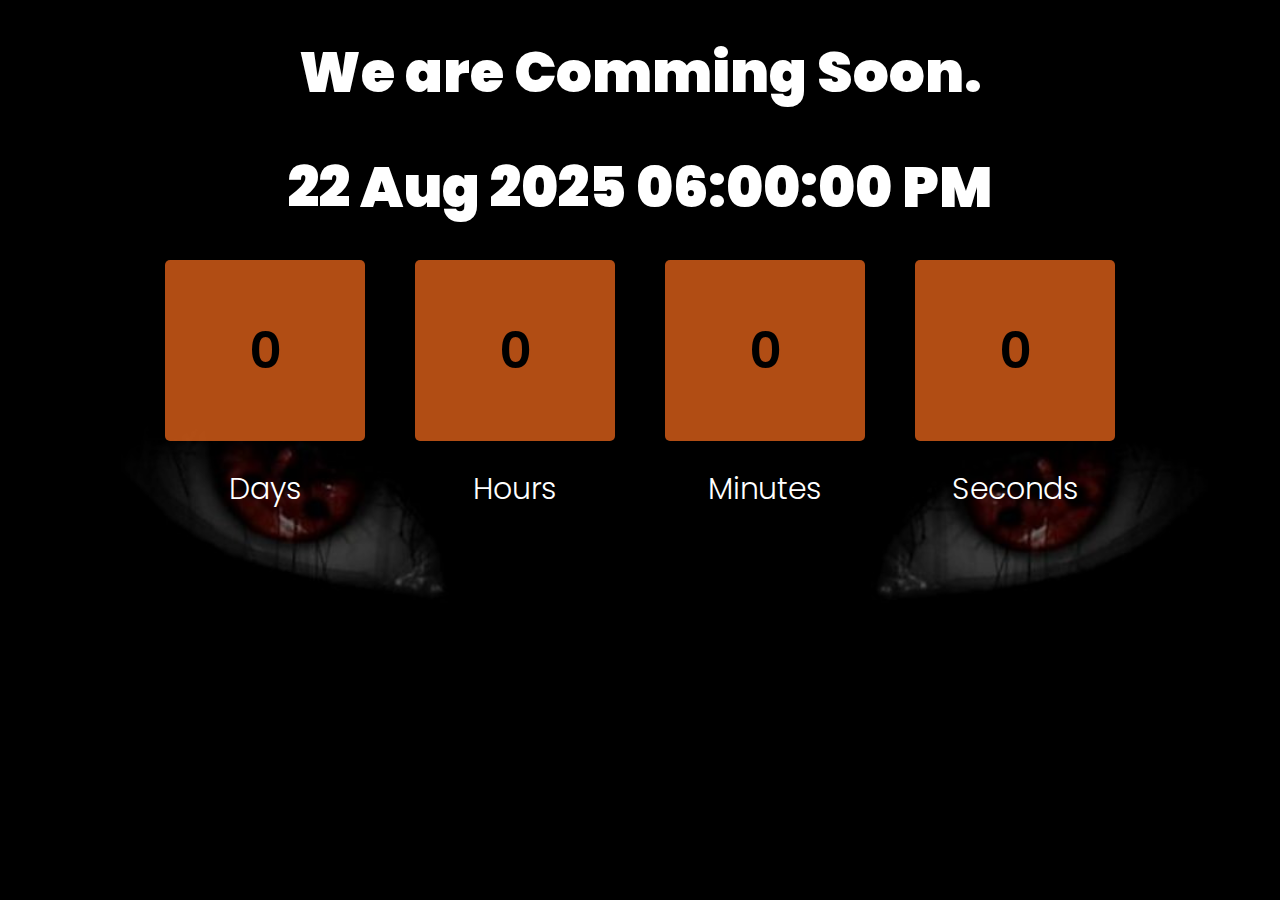
<file: 1.countdown Timer/index.html>
<!DOCTYPE html>
<html lang="en">
<head>
    <meta charset="UTF-8">
    <meta name="viewport" content="width=device-width, initial-scale=1.0">
    <title>Document</title>
    <link rel="stylesheet" href="css/custom.css">
</head>
<body>
    <div class="main">
        <div class="overlay">
            <div class="title">We are Comming Soon.</div>
            <div class="title" id="end-date">20 March 2025 10:00:00 PM</div>
            <div class="col">
                <div>
                    <input type="text" readonly value="0">
                    <br/>
                    <br/>
                    <label for="">Days</label>
                </div>
                <div>
                    <input type="text" readonly value="0">
                    <br/>
                    <br>
                    <label for="">Hours</label>
                </div>
                <div>
                    <input type="text" readonly value="0">
                    <br/>
                    <br>
                    <label for="">Minutes</label>
                </div>
                <div>
                    <input type="text" readonly value="0">
                    <br/>
                    <br>
                    <label for="">Seconds</label>
                </div>
            </div>
        </div>
    </div>
    <script src="js/app.js"></script>
</body>
</html>
</file>
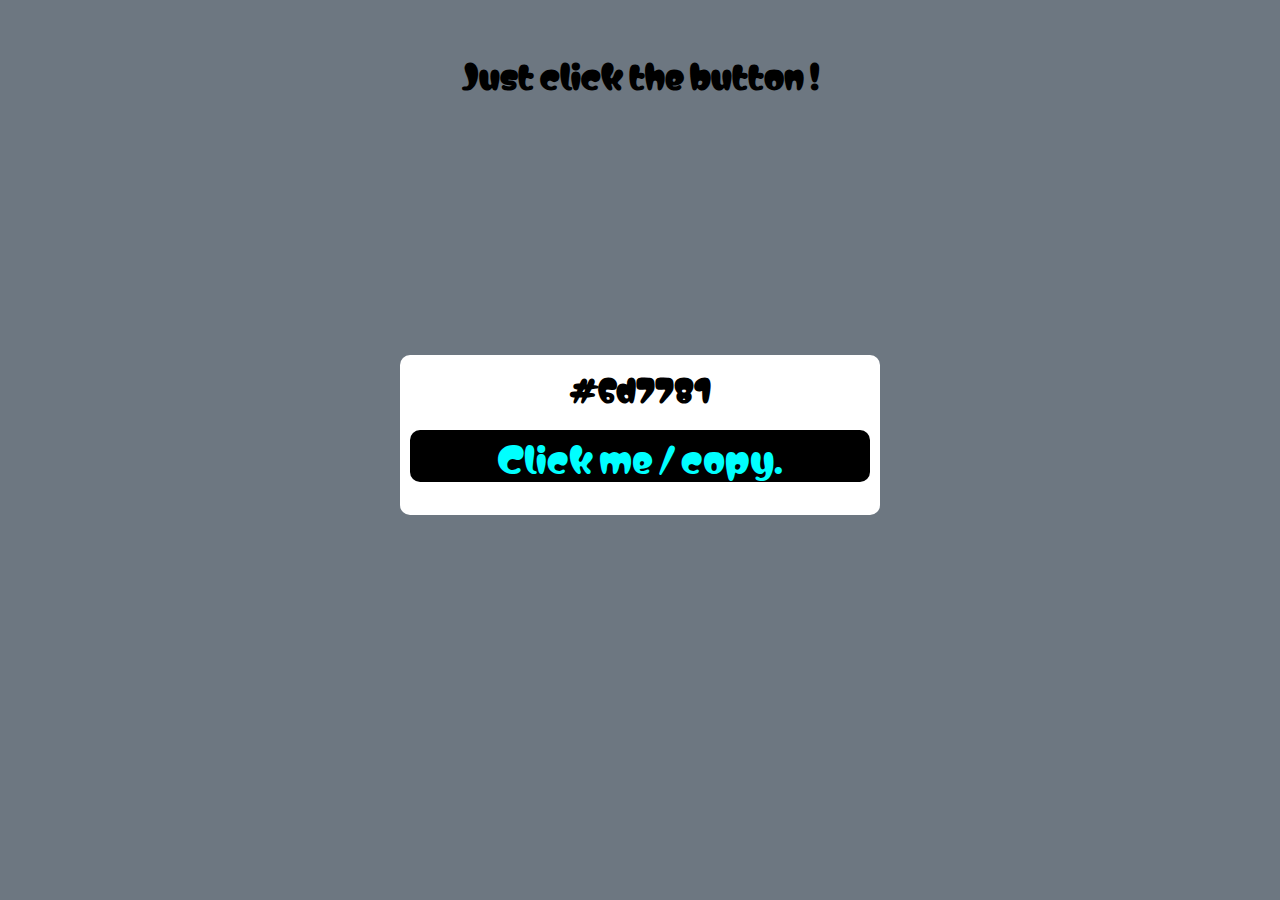
<file: 2.Random Color Generation/index.html>
<!DOCTYPE html>
<html lang="en">
<head>
    <meta charset="UTF-8">
    <meta name="viewport" content="width=device-width, initial-scale=1.0">
    <title>Document</title>
    <link rel="stylesheet" href="css/custom.css">
</head>
<body>
    <h1>Just click the button !</h1>
    <div class="main">
        <div class="container">
            <h2 id = "color-code">#fff</h2>
            <button id="btn">Click me / copy.</button>
        </div>
    </div>
    <script src="js/App.js"></script>
</body>
</html>
</file>
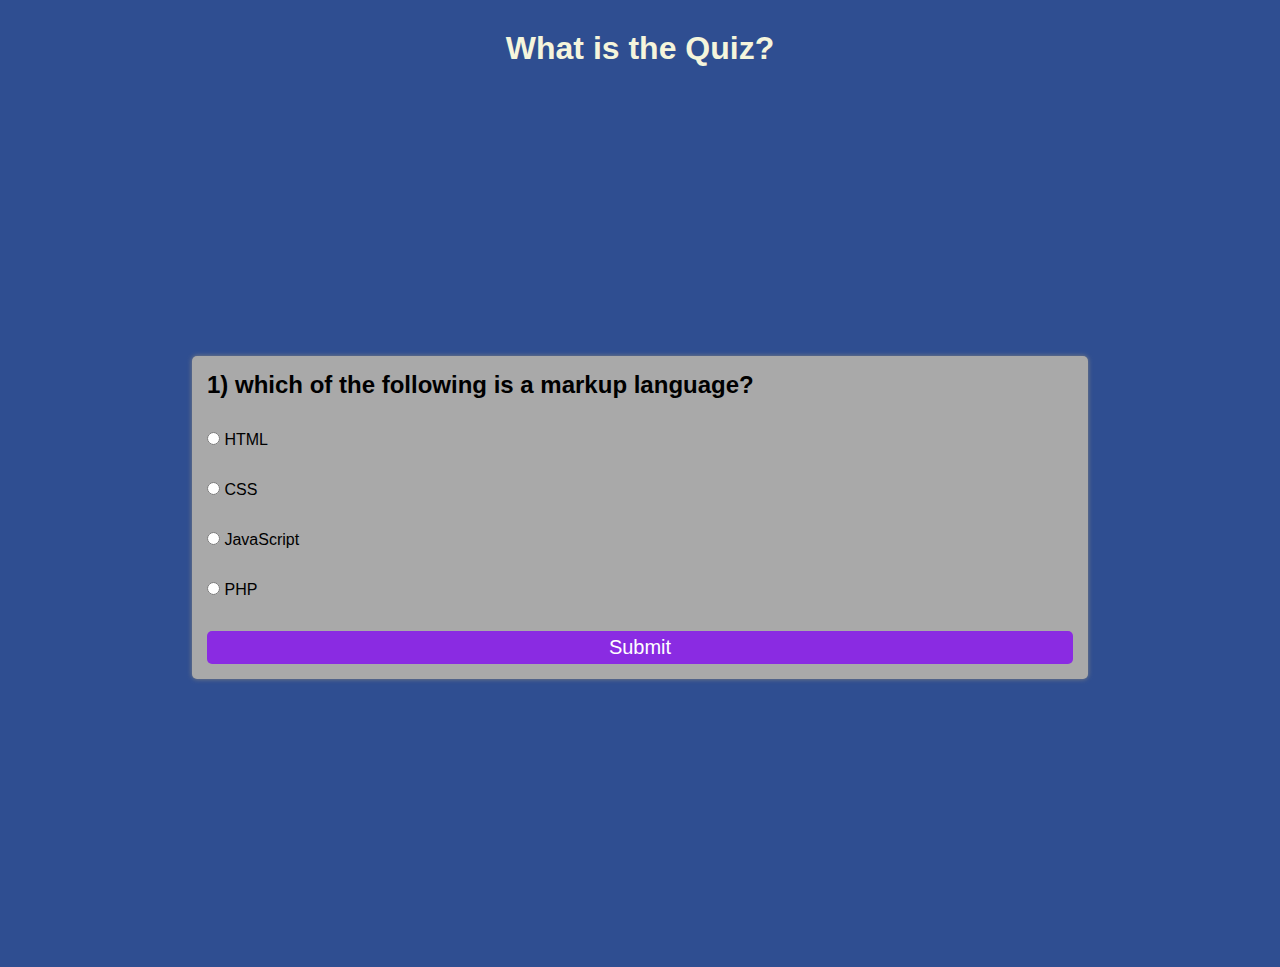
<file: 3.Quiz App JavaScript/index.html>
<!DOCTYPE html>
<html lang="en">
<head>
    <meta charset="UTF-8">
    <meta name="viewport" content="width=device-width, initial-scale=1.0">
    <title>Document</title>
    <link rel="stylesheet" href="css/custom.css">
</head>

<body>
    <h1>What is the Quiz?</h1>
    <div class="main">
        <div class ="box" id="boxId">
            <h2 id="quesBox">This is the dummy question?</h2>
            <div class="row">
                <input class="options" id="option1" type="radio" value="a" name="option">
                <label for="option1">Option 1</label>
            </div>
            <div class="row">
                <input class="options" id="option2" type="radio" value="b" name="option">
                <label for="option2">Option 2</label>
            </div>
            <div class="row">
                <input class="options" id="option3" type="radio" value="c" name="option">
                <label for="option3">Option 3</label>
            </div>
            <div class="row">
                <input class="options" id="option4" type="radio" value="d" name="option">
                <label for="option4">Option 4</label>
            </div>
            <button class="btn" onclick="submitQuiz()">
                Submit
            </button>
        </div>

    </div>
    <script src="js/App.js"></script>
</body>
</html>
</file>
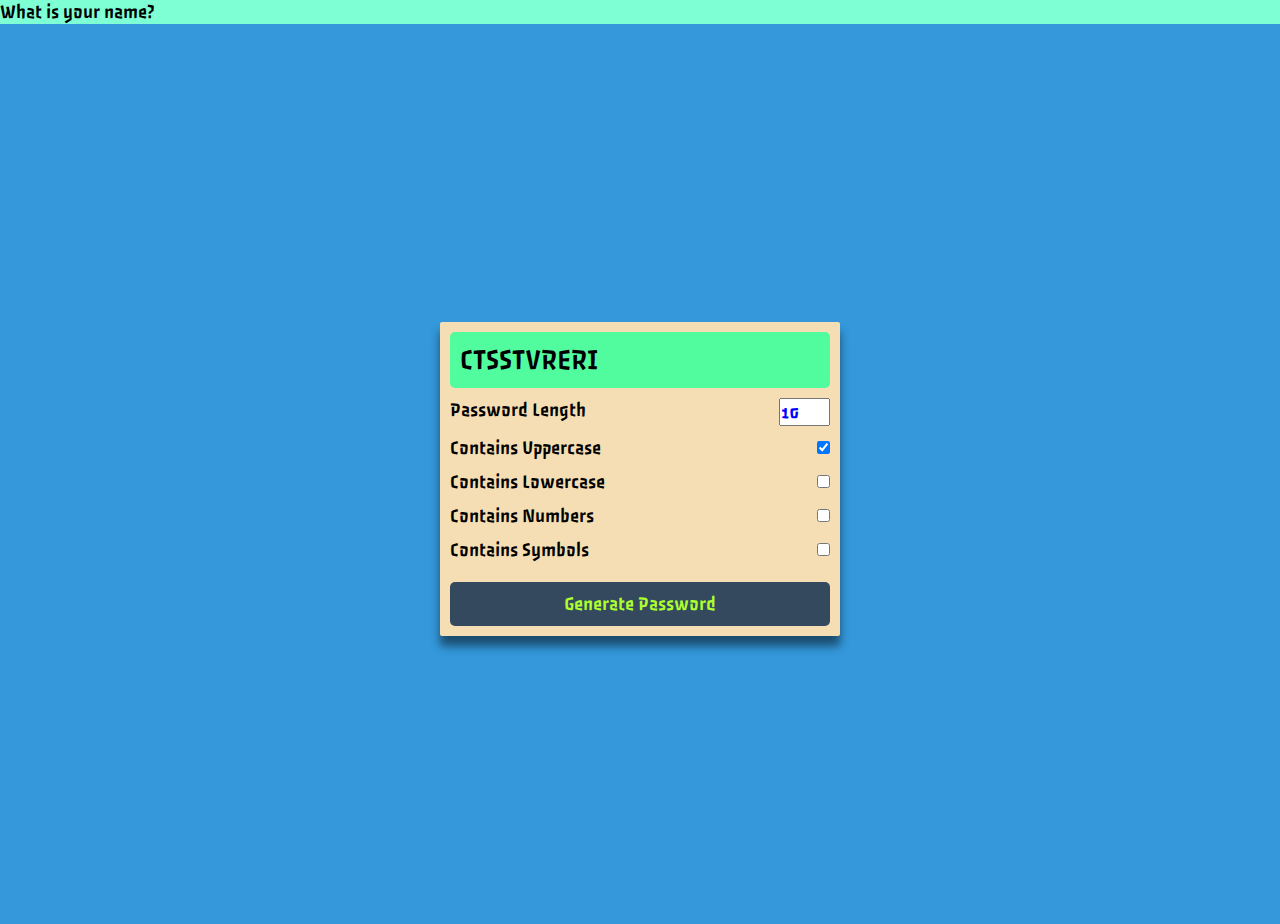
<file: 4.Password Generator/index.html>
<!DOCTYPE html>
<html lang="en">
<head>
    <meta charset="UTF-8">
    <meta name="viewport" content="width=device-width, initial-scale=1.0">
    <title>Document</title>
    <link rel="stylesheet" href="css/custom.css">
</head>
<body>
    <h1>What is your name?</h1>
    <div class="main">
        <div class="box">
            <span id="pass-box">Password will show up here.</span>
            <div class="row">
                <div class="left">
                    Password Length
                </div>
                <div class="right">
                    <input type="Number" name="" id="total-char" max="30" min="2" value="10" />
                </div>
            </div>
            <div class="row">
                <div class="left">
                    Contains Uppercase
                </div>
                <div class="right">
                    <input type="checkbox" name="" id="upper-case" checked />
                </div>
            </div>
            <div class="row">
                <div class="left">
                    Contains Lowercase
                </div>
                <div class="right">
                    <input type="checkbox" name="" id="lower-case" />
                </div>
            </div>
            <div class="row">
                <div class="left">
                    Contains Numbers
                </div>
                <div class="right">
                    <input type="checkbox" name="" id="numbers" />
                </div>
            </div>
            <div class="row">
                <div class="left">
                    Contains Symbols
                </div>
                <div class="right">
                    <input type="checkbox" name="" id="symbols" />
                </div>
            </div>
            <div class="row">
                <button id="btn">
                    Generate Password
                </button>
            </div>
        </div>
    </div>
    <script src="js/App.js"></script>
</body>
</html>
</file>
<file: 1.countdown Timer/css/custom.css>
@import url('https://fonts.googleapis.com/css2?family=Poppins:wght@100&display=swap');

*{
    padding: 0;
    margin: 0;
    box-sizing: border-box;
    font-family: 'Poppins', sans-serif;
}

.main{
    width: 100%;
    height: 100vh;
    background: url("../image/image.jpg") center center;
    background-size: cover;
}

.overlay {
    width: 100%;
    height: 100%;
    background-color: rgba(0, 0, 0, 0.4);
    display: flex;
    align-items: center;
    flex-direction: column;
}

.title {
    margin-top: 30px;
    color: white;
    text-align: center;
    font-size: 3.5rem;
    font-weight: 1000;
}

.col {
    margin-top: 30px;
    width: 1000px;
    display: flex;
    justify-content: center;
    color: white;
}

.col div {
    width: 250px;
    text-align: center;
}

input{
    height: 120%;
    width: 80%;
    background-color: rgba(252, 110, 28, 0.7);
    border-color: transparent;
    border-radius: 5px;
    text-align: center;
    font-size: 50px;
    font-weight: 600;
}

label {
    font-size: 30px;
    font-weight: 300;
}
</file>
<file: 2.Random Color Generation/css/custom.css>
@import url('https://fonts.googleapis.com/css2?family=Matemasie&display=swap');


* {
    padding: 0;
    margin: 0;
    box-sizing: border-box;
    font-family: "Matemasie", sans-serif;
}

body {
    transition: 0.5s;
    text-align: center;
    margin-top: 50px;
}

.main {
    width: 100%;
    height: 75vh;
    display: flex;
    justify-content: center;
    align-items: center;
}

.container {
    width: 30rem;
    height: 10rem;
    padding: 10px;
    border-radius: 10px;
    font-size: 20px;
    background-color: white;
    text-align: center;
}

button {
    margin-top: 20px;
    width: 100%;
    display: block;
    background-color: black;
    color: aqua;
    border: none;
    border-radius: 10px;
    font-size: 35px;
}
</file>
<file: 3.Quiz App JavaScript/css/custom.css>
*{
    padding: 0;
    margin: 0;
    box-sizing: border-box;
}

h1 {
    margin-top: 30px;
    color: beige;
    text-align: center;
}

h3{
    text-align: center;
    font-weight: 800;
    margin-top: 5px
}

@import url('https://fonts.googleapis.com/css2?family=Moderustic:wght@300..800&display=swap');

body {
    background-color: rgb(47, 78, 145);
    font-family: "Moderustic", sans-serif;
}

.main {
    width: 100%;
    height: 100vh;
    display: flex;
    flex-direction: column;
    justify-content: center;
    align-items: center;
    
}

.box {
    width: 70%;
    padding: 15px;
    box-shadow: 0px 0px 5px gray;
    background-color: darkgrey;
    border-radius: 5px;
}

.row {
    width: 100%;
    margin: 2rem;
    margin-right: 1rem;
    margin-left: 0;
}

.btn {
    width: 100%;
    padding: 5px;
    font-size: 20px;
    font-weight: 500;
    color: white;
    border: none;
    border-radius: 5px;
    background-color: blueviolet;
}
</file>
<file: 4.Password Generator/css/custom.css>
@import url('https://fonts.googleapis.com/css2?family=Passero+One&display=swap');

*{
    padding: 0;
    margin: 0;
    box-sizing: border-box;
    font-family: "Passero One", sans-serif;
    font-size: 20px;
    font-weight: 500;
}

input:focus-visible {
    outline: 0;
}

body {
    background-color: aquamarine;
}

.main {
    background-color: #3498db;
    min-height: 100vh;
    display: flex;
    justify-content: center;
    align-items: center;
    
}

.box {
    min-width: 400px;
    padding: 10px;
    box-shadow: 0 10px 10px rgb(0 0 0 /50%);
    background: wheat;
    border-radius: 2px;
    margin-top: 10px;
}

#pass-box {
    width: 100%;
    display: block;
    background-color: rgb(81, 252, 158);
    font-size: 30px;
    padding: 10px;
    border-radius: 5px;
}

.row {
    width: 100%;
    display: flex;
    margin-top: 10px;
    justify-content: space-between;
    font-size: 20px;
}

#total-char {
    color: blue;
}

label {
    user-select: none;
}

#btn {
    width: 100%;
    font-size: 20px;
    outline: 0;
    border: 0;
    padding: 10px;
    background-color: #34495e;
    color: greenyellow;
    margin-top: 10px;
    border-radius: 5px;
}
</file>
